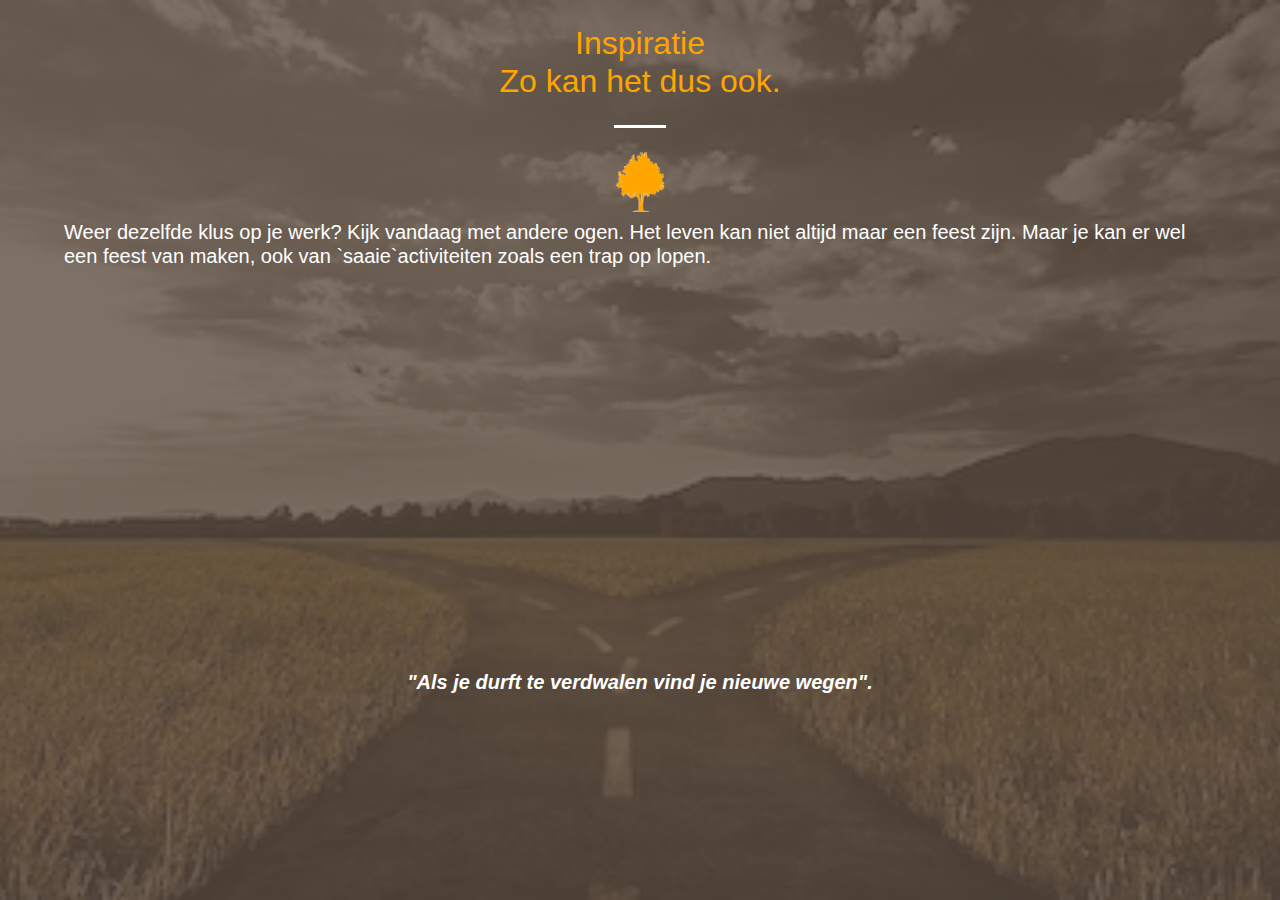
<file: inspiratie.html>
<!DOCTYPE html>
<html lang="en">
<head>
    <meta charset="UTF-8">
    <meta http-equiv="X-UA-Compatible" content="IE=edge">
    <meta name="viewport" content="width=device-width, initial-scale=1.0">
    <link rel="icon" type="image/x-icon" href="./img/portfolio/Logo/OriginalLogo.ico"/>
    <title>Inspiratie</title>
    <link href="styles.css" rel="stylesheet" />
</head>
<body class="image6">
    <br>
    <h2 class ="textozelfo" align="center ">Inspiratie <br> Zo kan het dus ook.</h2>
    <hr class="divider divider-light" style="background-color: #FFFFFF;" />
    <div class="mb-2" align="center"><img src = "img/icons/inspiratie.png" width="50" height="60" align="center"></div> 
    <h5 class = "textozelfo2">
        
Weer dezelfde klus op je werk? Kijk vandaag met andere ogen. Het leven kan niet altijd maar een feest zijn. Maar je kan er wel een feest van maken, ook van `saaie`activiteiten zoals een trap op lopen.</h5><br>
<div align="center" style="position: relative; overflow: hidden; width: 100%;"><iframe width="560" height="315" src="https://www.youtube.com/embed/SByymar3bds" title="YouTube video player" frameborder="0" allow="accelerometer; autoplay; clipboard-write; encrypted-media; gyroscope; picture-in-picture" allowfullscreen></iframe></div><br><br>
<h5 class = "textozelfo2" align="center" style="font-weight: bold; font-style:italic;">"Als je durft te verdwalen vind je nieuwe wegen".</h5>
</body>
</html>
</file>
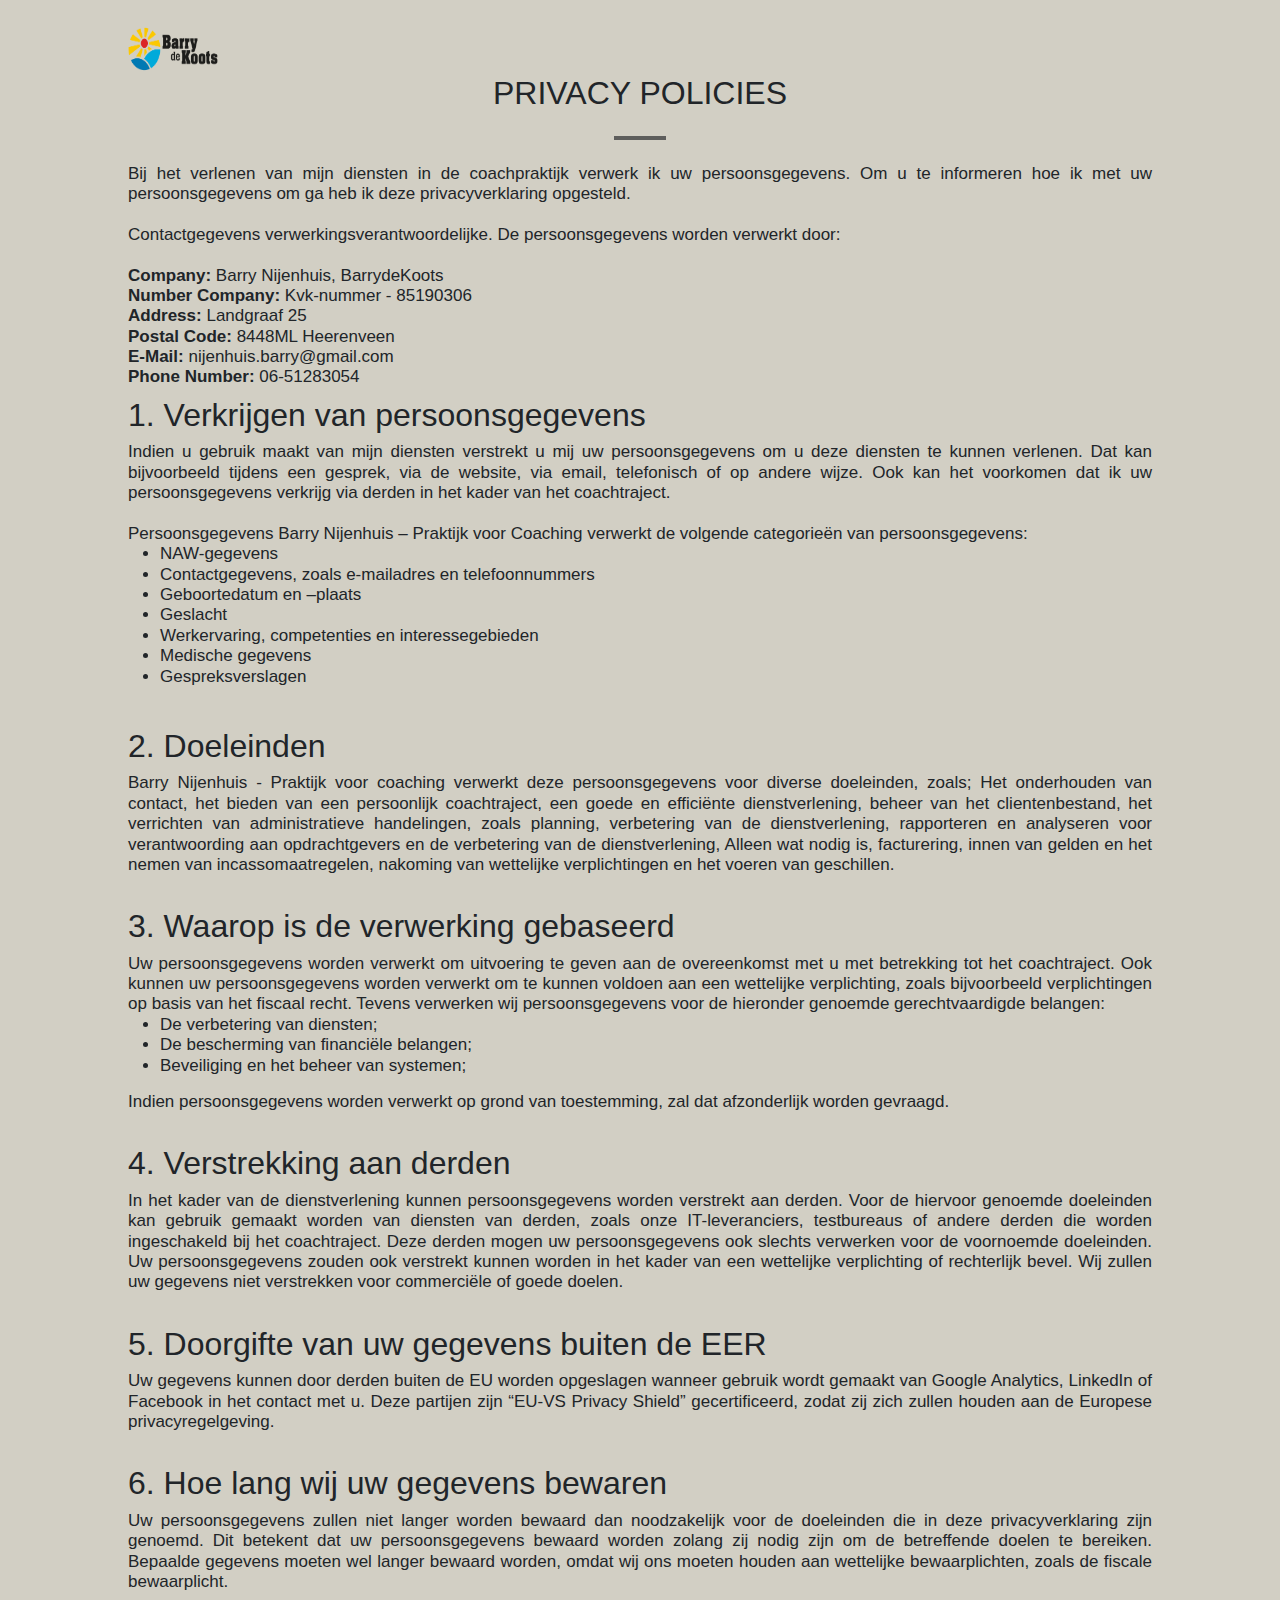
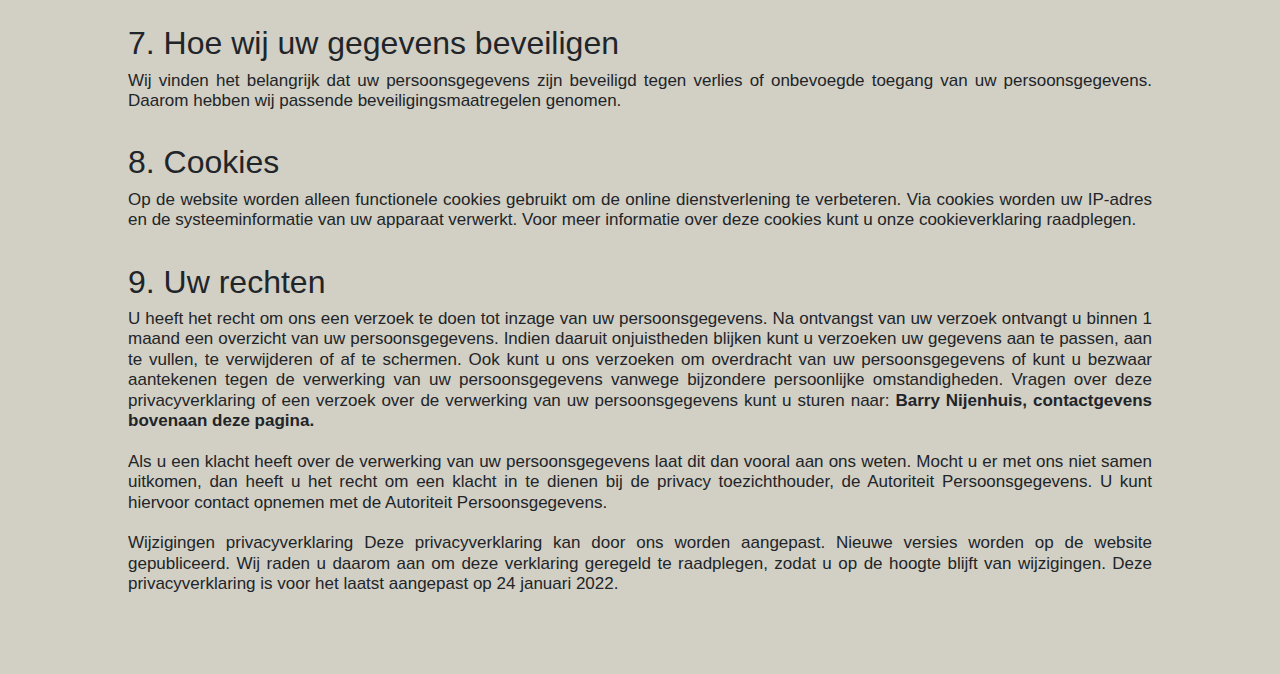
<file: politicsPrivacity.html>
<!DOCTYPE html>
<html lang="en">
    <head>
        <meta charset="utf-8" />
        <meta name="viewport" content="width=device-width, initial-scale=1, shrink-to-fit=no" />
        <meta name="description" content="" />
        <meta name="author" content="" />
        <title>Privacy policies</title>
        <link href="styles.css" rel="stylesheet" />
        <link href="scripts.js" rel="stylesheet" />
    </head>
<body id="page-top" style="background-color: #d2cfc4">
    <br>
    <div class="margeninzq"><a class="navbar-brand" href="Index.html"><img src="img/logo/barry_logo.png" ></a>
    <button class="navbar-toggler navbar-toggler-right" text-content="center" text-align="center" type="button" data-bs-toggle="collapse" data-bs-target="#navbarResponsive" aria-controls="navbarResponsive" aria-expanded="false" aria-label="Toggle navigation" ><span class="navbar-toggler-icon"></span></button></div>
    <h2 class="privacida" style="text-align: center ;">PRIVACY POLICIES</h2>
    <hr class="divider" style="background-color: #5e5e5c;"/>

    <h3 class="textoprivacida">Bij het verlenen van mijn diensten in de coachpraktijk verwerk ik uw persoonsgegevens. Om u te informeren hoe ik met uw persoonsgegevens om ga heb ik deze privacyverklaring opgesteld.<br><br>

        Contactgegevens verwerkingsverantwoordelijke. De persoonsgegevens worden verwerkt door: <br><br>
        
        <a style="font-weight:bold;">Company: </a>Barry Nijenhuis, BarrydeKoots <br>
        <a style="font-weight:bold;">Number Company: </a> Kvk-nummer - 85190306 <br>
        <a style="font-weight:bold;">Address: </a>  Landgraaf 25 <br>
        <a style="font-weight:bold;">Postal Code: </a> 8448ML Heerenveen <br>
        <a style="font-weight:bold;">E-Mail: </a> nijenhuis.barry@gmail.com <br>
        <a style="font-weight:bold;">Phone Number: </a>  06-51283054</h3>

        
    <h2 class="privacid1">1. Verkrijgen van persoonsgegevens</h2> 
    <h3 class="textoprivacida" style="font-weight:normal;">    
    Indien u gebruik maakt van mijn diensten verstrekt u mij uw persoonsgegevens om u deze diensten te kunnen verlenen. Dat kan bijvoorbeeld tijdens een gesprek, via de website, via email, telefonisch of op andere wijze. Ook kan het voorkomen dat ik uw persoonsgegevens verkrijg via derden in het kader van het coachtraject. <br><br>

    Persoonsgegevens Barry Nijenhuis – Praktijk voor Coaching verwerkt de volgende categorieën van persoonsgegevens:<br>
    <ul>
            <li type="disc">NAW-gegevens</li>
            <li type="disc">Contactgegevens, zoals e-mailadres en telefoonnummers</li>
            <li type="disc">Geboortedatum en –plaats</li>
            <li type="disc">Geslacht</li>
            <li type="disc">Werkervaring, competenties en interessegebieden</li>
            <li type="disc">Medische gegevens</li>
            <li type="disc">Gespreksverslagen</li>
    </ul>
    </h3>
    <br>
    <h2 class="privacid1">2. Doeleinden</h2> 
    <h3 class="textoprivacida" style="font-weight:normal;">Barry Nijenhuis - Praktijk voor coaching verwerkt deze persoonsgegevens voor diverse doeleinden, zoals; Het onderhouden van contact, het bieden van een persoonlijk coachtraject, een goede en efficiënte dienstverlening, beheer van het clientenbestand, het verrichten van administratieve handelingen, zoals planning, verbetering van de dienstverlening, rapporteren en analyseren voor verantwoording aan opdrachtgevers en de verbetering van de dienstverlening, Alleen wat nodig is, facturering, innen van gelden en het nemen van incassomaatregelen, nakoming van wettelijke verplichtingen en het voeren van geschillen.</h3>
    <br>
    <h2 class="privacid1">3. Waarop is de verwerking gebaseerd</h2>
    <h3 class="textoprivacida" style="font-weight:normal;">Uw persoonsgegevens worden verwerkt om uitvoering te geven aan de overeenkomst met u met betrekking tot het coachtraject. Ook kunnen uw persoonsgegevens worden verwerkt om te kunnen voldoen aan een wettelijke verplichting, zoals bijvoorbeeld verplichtingen op basis van het fiscaal recht. Tevens verwerken wij persoonsgegevens voor de hieronder genoemde gerechtvaardigde belangen: <br>
    <ul>
        <li type="disc"> De verbetering van diensten;</li>
        <li type="disc">De bescherming van financiële belangen;</li>
        <li type="disc">Beveiliging en het beheer van systemen;</li>
    </ul> Indien persoonsgegevens worden verwerkt op grond van toestemming, zal dat afzonderlijk worden gevraagd.</h3>
    <br>
    <h2 class="privacid1">4. Verstrekking aan derden</h2> 
    <h3 class="textoprivacida" style="font-weight:normal;">In het kader van de dienstverlening kunnen persoonsgegevens worden verstrekt aan derden. Voor de hiervoor genoemde doeleinden kan gebruik gemaakt worden van diensten van derden, zoals onze IT-leveranciers, testbureaus of andere derden die worden ingeschakeld bij het coachtraject. Deze derden mogen uw persoonsgegevens ook slechts verwerken voor de voornoemde doeleinden. Uw persoonsgegevens zouden ook verstrekt kunnen worden in het kader van een wettelijke verplichting of rechterlijk bevel. Wij zullen uw gegevens niet verstrekken voor commerciële of goede doelen.</h3>
    <br>
    <h2 class="privacid1">5. Doorgifte van uw gegevens buiten de EER</h2> 
    <h3 class="textoprivacida" style="font-weight:normal;">Uw gegevens kunnen door derden buiten de EU worden opgeslagen wanneer gebruik wordt gemaakt van Google Analytics, LinkedIn of Facebook in het contact met u. Deze partijen zijn “EU-VS Privacy Shield” gecertificeerd, zodat zij zich zullen houden aan de Europese privacyregelgeving.</h3>
    <br>
    <h2 class="privacid1">6. Hoe lang wij uw gegevens bewaren</h2> 
    <h3 class="textoprivacida" style="font-weight:normal;">Uw persoonsgegevens zullen niet langer worden bewaard dan noodzakelijk voor de doeleinden die in deze privacyverklaring zijn genoemd. Dit betekent dat uw persoonsgegevens bewaard worden zolang zij nodig zijn om de betreffende doelen te bereiken. Bepaalde gegevens moeten wel langer bewaard worden, omdat wij ons moeten houden aan wettelijke bewaarplichten, zoals de fiscale bewaarplicht.</h3>
    <br>
    <h2 class="privacid1">7. Hoe wij uw gegevens beveiligen</h2> 
    <h3 class="textoprivacida" style="font-weight:normal;">Wij vinden het belangrijk dat uw persoonsgegevens zijn beveiligd tegen verlies of onbevoegde toegang van uw persoonsgegevens. Daarom hebben wij passende beveiligingsmaatregelen genomen.</h3>
    <br>
    <h2 class="privacid1">8. Cookies</h2> 
    <h3 class="textoprivacida" style="font-weight:normal;">Op de website worden alleen functionele cookies gebruikt om de online dienstverlening te verbeteren. Via cookies worden uw IP-adres en de systeeminformatie van uw apparaat verwerkt. Voor meer informatie over deze cookies kunt u onze cookieverklaring raadplegen.</h3>
    <br>
    <h2 class="privacid1">9. Uw rechten</h2> 
    <h3 class="textoprivacida" style="font-weight:normal;">U heeft het recht om ons een verzoek te doen tot inzage van uw persoonsgegevens. Na ontvangst van uw verzoek ontvangt u binnen 1 maand een overzicht van uw persoonsgegevens. Indien daaruit onjuistheden blijken kunt u verzoeken uw gegevens aan te passen, aan te vullen, te verwijderen of af te schermen. Ook kunt u ons verzoeken om overdracht van uw persoonsgegevens of kunt u bezwaar aantekenen tegen de verwerking van uw persoonsgegevens vanwege bijzondere persoonlijke omstandigheden. Vragen over deze privacyverklaring of een verzoek over de verwerking van uw persoonsgegevens kunt u sturen naar: <a style="font-weight:bold;"> Barry Nijenhuis, contactgevens bovenaan deze pagina. </a><br><br>

        Als u een klacht heeft over de verwerking van uw persoonsgegevens laat dit dan vooral aan ons weten. Mocht u er met ons niet samen uitkomen, dan heeft u het recht om een klacht in te dienen bij de privacy toezichthouder, de Autoriteit Persoonsgegevens. U kunt hiervoor contact opnemen met de Autoriteit Persoonsgegevens.<br><br>
        
        Wijzigingen privacyverklaring Deze privacyverklaring kan door ons worden aangepast. Nieuwe versies worden op de website gepubliceerd. Wij raden u daarom aan om deze verklaring geregeld te raadplegen, zodat u op de hoogte blijft van wijzigingen. Deze privacyverklaring is voor het laatst aangepast op 24 januari 2022.</h3> 
        <br><br><br>
</file>
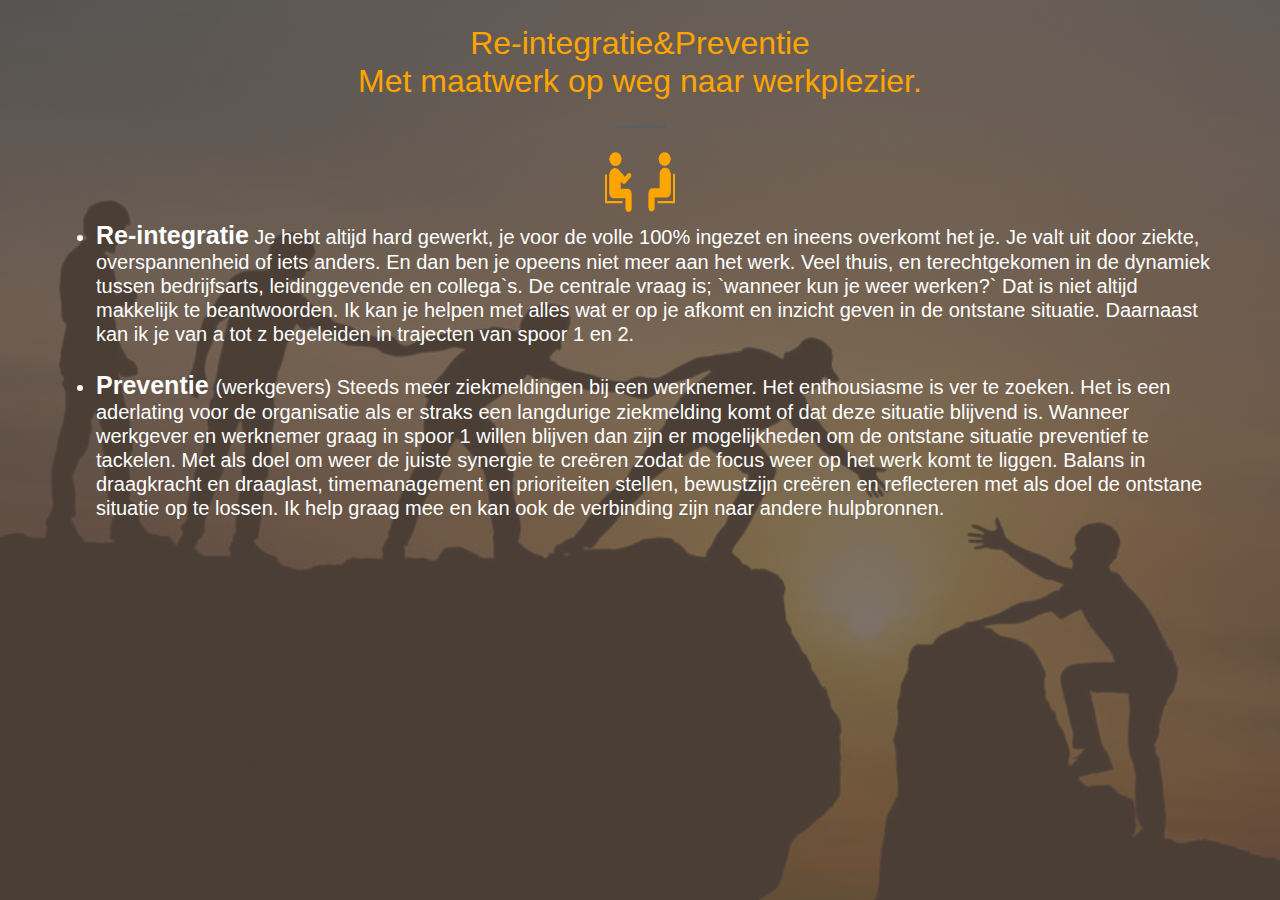
<file: reintegratie.html>
<!DOCTYPE html>
<html lang="en">
<head>
    <meta charset="UTF-8">
    <meta http-equiv="X-UA-Compatible" content="IE=edge">
    <meta name="viewport" content="width=device-width, initial-scale=1.0">
    <link rel="icon" type="image/x-icon" href="./img/portfolio/Logo/OriginalLogo.ico"/>
    <title>Re-integratie&Preventie</title>
    <link href="styles.css" rel="stylesheet" />
</head>
<body class="image4">
    <br>
    <h2 class ="textozelfo" align="center ">Re-integratie&Preventie <br>Met maatwerk op weg naar werkplezier.</h2>
    <hr class="divider divider-light" style="background-color: #5e5e5c;" />
    <div class="mb-2" align="center"><img src = "img/icons/Rouwbegeleiding.png" width="70" height="60" align="center"></div> 
    <h5 class = "textozelfo2">
        <ul>
        <li><span style="font-weight:bold; font-size:25px;" >Re-integratie</span>

        Je hebt altijd hard gewerkt, je voor de volle 100% ingezet en ineens overkomt het je. Je valt uit door ziekte, overspannenheid of iets anders. En dan ben je opeens niet meer aan het werk. Veel thuis, en terechtgekomen in de dynamiek tussen bedrijfsarts, leidinggevende en collega`s. De centrale vraag is; `wanneer kun je weer werken?` Dat is niet altijd makkelijk te beantwoorden. Ik kan je helpen met alles wat er op je afkomt en inzicht geven in de ontstane situatie. Daarnaast kan ik je van a tot z begeleiden in trajecten van spoor 1 en 2. <br><br>
        <li><span style="font-weight:bold; font-size:25px;" >Preventie </span>(werkgevers) 
        Steeds meer ziekmeldingen bij een werknemer. Het enthousiasme is ver te zoeken. Het is een aderlating voor de organisatie als er straks een langdurige ziekmelding komt of dat deze situatie blijvend is. Wanneer werkgever en werknemer graag in spoor 1 willen blijven dan zijn er mogelijkheden om de ontstane situatie preventief te tackelen. Met als doel om weer de juiste synergie te creëren zodat de focus weer op het werk komt te liggen. Balans in draagkracht en draaglast, timemanagement en prioriteiten stellen, bewustzijn creëren en reflecteren met als doel de ontstane situatie op te lossen. Ik help graag mee en kan ook de verbinding zijn naar andere hulpbronnen.
        </li>
        </h5>
</body>
</html>
</file>
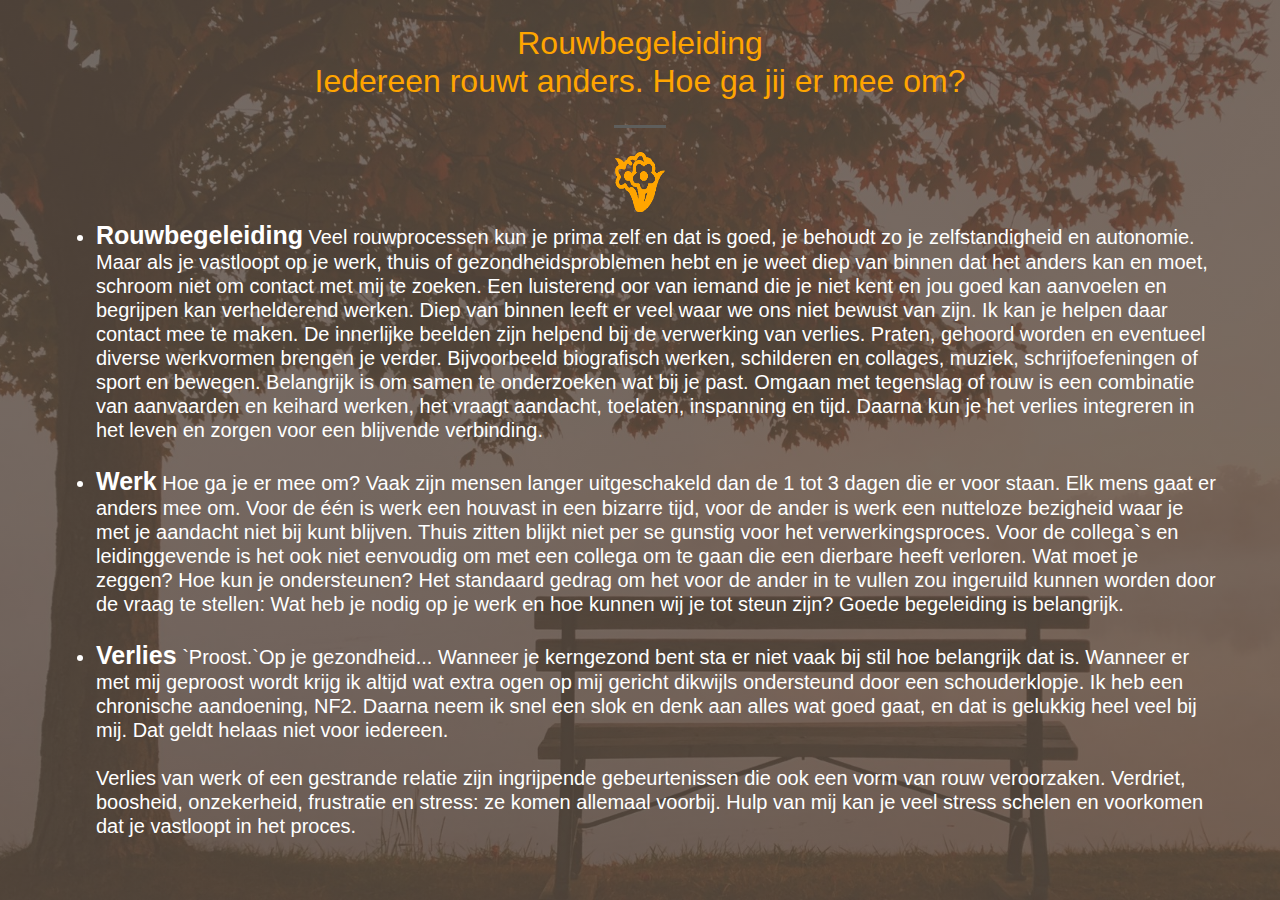
<file: rouwandverlies.html>
<!DOCTYPE html>
<html lang="en">
<head>
    <meta charset="UTF-8">
    <meta http-equiv="X-UA-Compatible" content="IE=edge">
    <meta name="viewport" content="width=device-width, initial-scale=1.0">
    <link rel="icon" type="image/x-icon" href="./img/portfolio/Logo/OriginalLogo.ico"/>
    <title>Rouw&Verlies</title>
    <link href="styles.css" rel="stylesheet" />
</head>
<body class="image2">
    <br>
    <h2 class ="textozelfo" align="center ">Rouwbegeleiding <br> Iedereen rouwt anders. Hoe ga jij er mee om?</h2>
    <hr class="divider divider-light" style="background-color: #5e5e5c;" />
    <div class="mb-2" align="center"><img src = "img/icons/Verlies.png" width="50" height="60" align="center"></div> 
    <h5 class = "textozelfo2" >
        <ul>    
        <li><span style="font-weight:bold; font-size:25px;" >Rouwbegeleiding</span> 
        Veel rouwprocessen kun je prima zelf en dat is goed, je behoudt zo je zelfstandigheid en autonomie. Maar als je vastloopt op je werk, thuis of gezondheidsproblemen hebt en je weet diep van binnen dat het anders kan en moet, schroom niet om contact met mij te zoeken. 
        Een luisterend oor van iemand die je niet kent en jou goed kan aanvoelen en begrijpen kan verhelderend werken. 
        Diep van binnen leeft er veel waar we ons niet bewust van zijn. Ik kan je helpen daar contact mee te maken. De innerlijke beelden zijn helpend bij de verwerking van verlies. Praten, gehoord worden en eventueel diverse werkvormen brengen je verder. Bijvoorbeeld biografisch werken, schilderen en collages, muziek, schrijfoefeningen of sport en bewegen. Belangrijk is om samen te onderzoeken wat bij je past. 
        Omgaan met tegenslag of rouw is een combinatie van aanvaarden en keihard werken, het vraagt aandacht, toelaten, inspanning en tijd. Daarna kun je het verlies integreren in het leven en zorgen voor een blijvende verbinding. </li><br>
        <li><span style="font-weight:bold; font-size:25px;" >Werk</span> 
        Hoe ga je er mee om? Vaak zijn mensen langer uitgeschakeld dan de 1 tot 3 dagen die er voor staan. Elk mens gaat er anders mee om. Voor de één is werk een houvast in een bizarre tijd, voor de ander is werk een nutteloze bezigheid waar je met je aandacht niet bij kunt blijven. Thuis zitten blijkt niet per se gunstig voor het verwerkingsproces. 
        Voor de collega`s en leidinggevende is het ook niet eenvoudig om met een collega om te gaan die een dierbare heeft verloren. Wat moet je zeggen? Hoe kun je ondersteunen? Het standaard gedrag om het voor de ander in te vullen zou ingeruild kunnen worden door de vraag te stellen: Wat heb je nodig op je werk en hoe kunnen wij je tot steun zijn? Goede begeleiding is belangrijk.</li><br>
        <li><span style="font-weight:bold; font-size:25px;" >Verlies</span> 
        `Proost.`Op je gezondheid... Wanneer je kerngezond bent sta er niet vaak bij stil hoe belangrijk dat is. Wanneer er met mij geproost wordt krijg ik altijd wat extra ogen op mij gericht dikwijls ondersteund door een schouderklopje. Ik heb een chronische aandoening, NF2. Daarna neem ik snel een slok en denk aan alles wat goed gaat, en dat is gelukkig heel veel bij mij. Dat geldt helaas niet voor iedereen. </li> <br>
        
        Verlies van werk of een gestrande relatie zijn ingrijpende gebeurtenissen die ook een vorm van rouw veroorzaken. Verdriet, boosheid, onzekerheid, frustratie en stress: ze komen allemaal voorbij. Hulp van mij kan je veel stress schelen en voorkomen dat je vastloopt in het proces.
            <br><br>
        </ul>
        </h5>
</body>
</html>
</file>
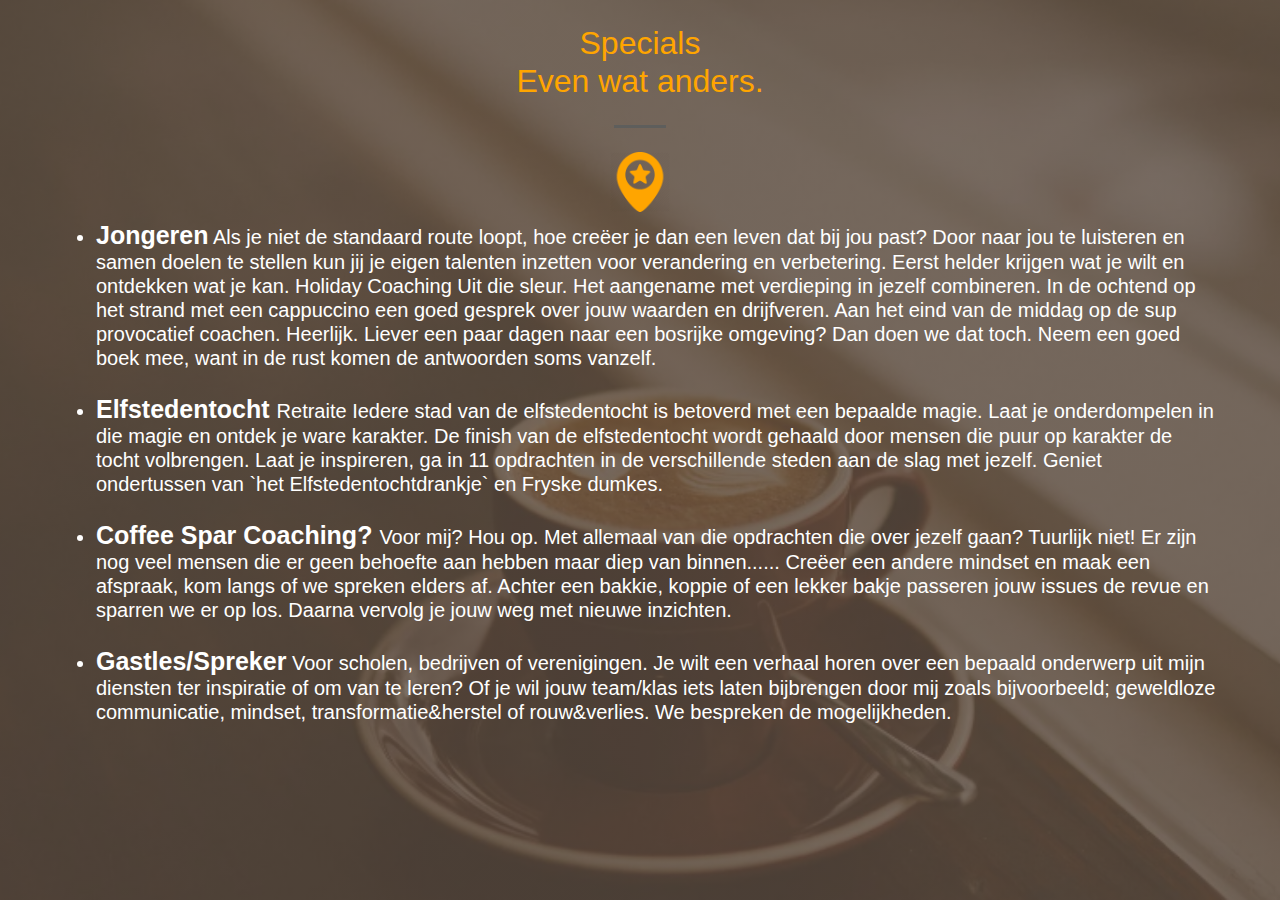
<file: specials.html>
<!DOCTYPE html>
<html lang="en">
<head>
    <meta charset="UTF-8">
    <meta http-equiv="X-UA-Compatible" content="IE=edge">
    <meta name="viewport" content="width=device-width, initial-scale=1.0">
    <link rel="icon" type="image/x-icon" href="./img/portfolio/Logo/OriginalLogo.ico"/>
    <title>Specials</title>
    <link href="styles.css" rel="stylesheet" />
</head>
<body class="image5">
    <br>
    <h2 class ="textozelfo" align="center ">Specials <br> Even wat anders.</h2>
    <hr class="divider divider-light" style="background-color: #5e5e5c;" />
    <div class="mb-2" align="center"><img src = "img/icons/specials.png" width="60" height="60" align="center"></div> 
    <h5 class = "textozelfo2">
        <ul>
        <li><span style="font-weight:bold; font-size:25px;" >Jongeren</span>
        Als je niet de standaard route loopt, hoe creëer je dan een leven dat bij jou past? Door naar jou te luisteren en samen doelen te stellen kun jij je eigen talenten inzetten voor verandering en verbetering. Eerst helder krijgen wat je wilt en ontdekken wat je kan. 
        Holiday Coaching 
        Uit die sleur. Het aangename met verdieping in jezelf combineren. In de ochtend op het strand met een cappuccino een goed gesprek over jouw waarden en drijfveren. Aan het eind van de middag op de sup provocatief coachen. Heerlijk. Liever een paar dagen naar een bosrijke omgeving? Dan doen we dat toch. Neem een goed boek mee, want in de rust komen de antwoorden soms vanzelf.  </li><br>
        <li><span style="font-weight:bold; font-size:25px;" >Elfstedentocht </span>Retraite 
        Iedere stad van de elfstedentocht is betoverd met een bepaalde magie. Laat je onderdompelen in die magie en ontdek je ware karakter. De finish van de elfstedentocht wordt gehaald door mensen die puur op karakter de tocht volbrengen. Laat je inspireren, ga in 11 opdrachten in de verschillende steden aan de slag met jezelf. Geniet ondertussen van `het Elfstedentochtdrankje` en Fryske dumkes. </li><br>
        <li><span style="font-weight:bold; font-size:25px;" >Coffee Spar Coaching? </span>
        Voor mij? Hou op. Met allemaal van die opdrachten die over jezelf gaan? Tuurlijk niet! 
        Er zijn nog veel mensen die er geen behoefte aan hebben maar diep van binnen...... Creëer een andere mindset en maak een afspraak, kom langs of we spreken elders af. Achter een bakkie, koppie of een lekker bakje passeren jouw issues de revue en sparren we er op los. Daarna vervolg je jouw weg met nieuwe inzichten. </li> <br>
        <li><span style="font-weight:bold; font-size:25px;" >Gastles/Spreker</span> 
        Voor scholen, bedrijven of verenigingen. Je wilt een verhaal horen over een bepaald onderwerp uit mijn diensten ter inspiratie of om van te leren? Of je wil jouw team/klas iets laten bijbrengen door mij zoals bijvoorbeeld; geweldloze communicatie, mindset, transformatie&herstel of rouw&verlies. We bespreken de mogelijkheden.
        </li>
        </h5>
</body>
</html>
</file>
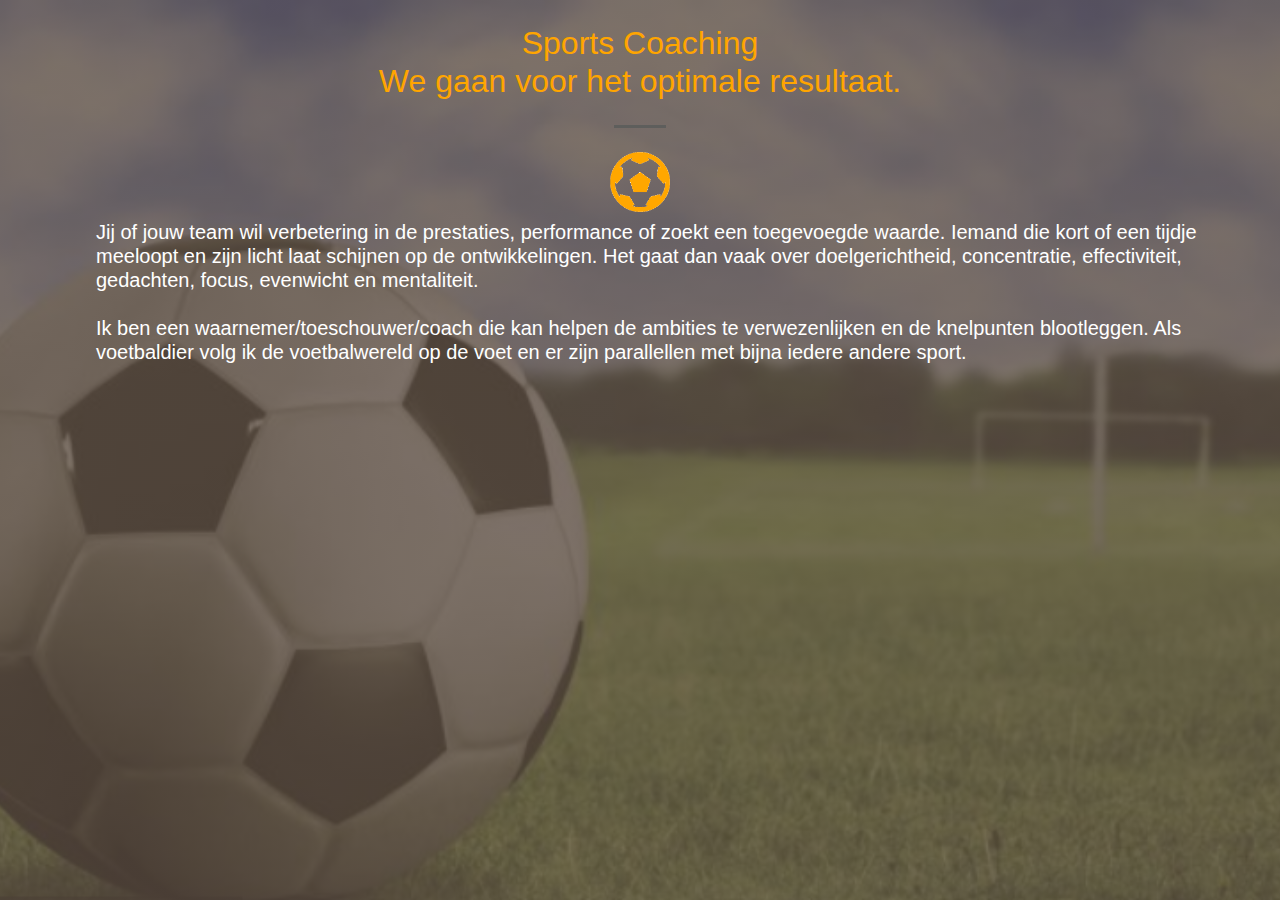
<file: sportscoaching.html>
<!DOCTYPE html>
<html lang="en">
<head>
    <meta charset="UTF-8">
    <meta http-equiv="X-UA-Compatible" content="IE=edge">
    <meta name="viewport" content="width=device-width, initial-scale=1.0">
    <link rel="icon" type="image/x-icon" href="./img/portfolio/Logo/OriginalLogo.ico"/>
    <title>Sportscoaching</title>
    <link href="styles.css" rel="stylesheet" />
</head>
<body class="image3">
    <br>
    <h2 class ="textozelfo" align="center ">Sports Coaching <br>We gaan voor het optimale resultaat.</h2>
    <hr class="divider divider-light" style="background-color: #5e5e5c;" />
    <div class="mb-2" align="center"><img src = "img/icons/sportscoaching.png" width="60" height="60" align="center"></div> 
    <h5 class = "textozelfo2">
        <ul>
    Jij of jouw team wil verbetering in de prestaties, performance of zoekt een toegevoegde waarde. Iemand die kort of een tijdje meeloopt en zijn licht laat schijnen op de ontwikkelingen. Het gaat dan vaak over doelgerichtheid, concentratie, effectiviteit, gedachten, focus, evenwicht en mentaliteit. <br><br>  
    Ik ben een waarnemer/toeschouwer/coach die kan helpen de ambities te verwezenlijken en de knelpunten blootleggen. Als voetbaldier volg ik de voetbalwereld op de voet en er zijn parallellen met bijna iedere andere sport.
        </li>
    </h5>
</body>
</html>
</file>
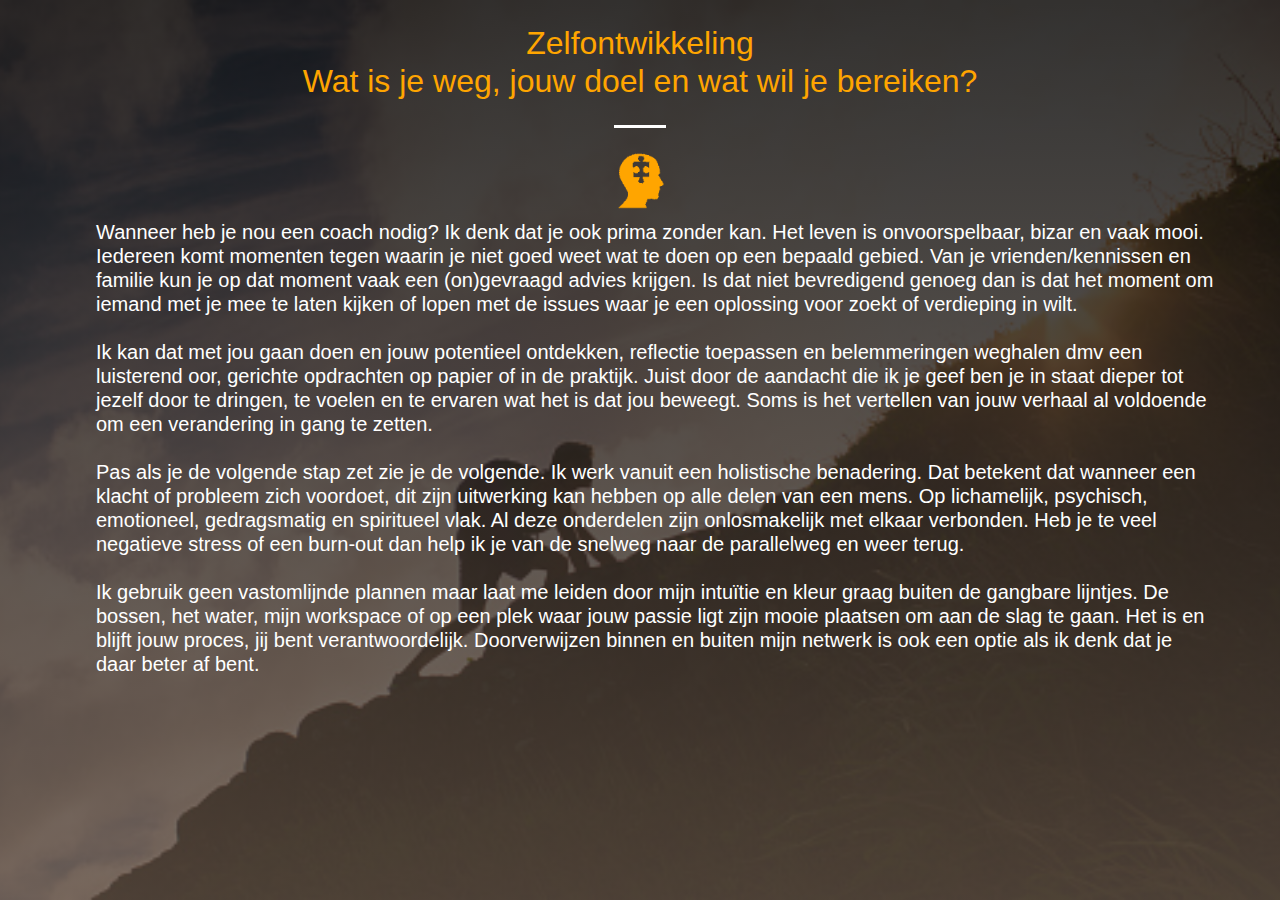
<file: zelfontwikkezing.html>
<!DOCTYPE html>
<html lang="en">
<head>
    <meta charset="UTF-8">
    <meta http-equiv="X-UA-Compatible" content="IE=edge">
    <meta name="viewport" content="width=device-width, initial-scale=1.0">
    <link rel="icon" type="image/x-icon" href="./img/portfolio/Logo/OriginalLogo.ico"/>
    <title>Zelfontwikkeling</title>
    <link href="styles.css" rel="stylesheet" />
</head>
<body class="image1">
    <br>
    <h2 class ="textozelfo" align="center ">Zelfontwikkeling <br> Wat is je weg, jouw doel en wat wil je bereiken?</h2>
    <hr class="divider divider-light" style="background-color: #FFFF;" />
    <div class="mb-2" align="center"><img src = "img/icons/Preventie (werkgevers).png" width="50" height="60" align="center"></div> 
    
    <h5 class = "textozelfo2">
        <ul>
        Wanneer heb je nou een coach nodig?</span> Ik denk dat je ook prima zonder kan.
        Het leven is onvoorspelbaar, bizar en vaak mooi. Iedereen komt momenten
        tegen waarin je niet goed weet wat te doen op een bepaald gebied. Van je
        vrienden/kennissen en familie kun je op dat moment vaak een (on)gevraagd
        advies krijgen. Is dat niet bevredigend genoeg dan is dat het moment om
        iemand met je mee te laten kijken of lopen met de issues waar je een
        
        oplossing voor zoekt of verdieping in wilt.</li> <br><br>
        
       Ik kan dat met jou gaan doen en jouw potentieel ontdekken, reflectie
        toepassen en belemmeringen weghalen dmv een luisterend oor, gerichte
        opdrachten op papier of in de praktijk. Juist door de aandacht die ik je geef  
        ben je in staat dieper tot jezelf door te dringen, te voelen en te ervaren wat
        het is dat jou beweegt. Soms is het vertellen van jouw verhaal al voldoende
        
        om een verandering in gang te zetten.</li> <br><br>
        
        Pas als je de volgende stap zet zie je de volgende. Ik werk vanuit een
        holistische benadering. Dat betekent dat wanneer een klacht of probleem zich
        voordoet, dit zijn uitwerking kan hebben op alle delen van een mens. Op
        lichamelijk, psychisch, emotioneel, gedragsmatig en spiritueel vlak. Al deze
        onderdelen zijn onlosmakelijk met elkaar verbonden. Heb je te veel negatieve
        stress of een burn-out dan help ik je van de snelweg naar de parallelweg en
        
        weer terug.<br><br>
        
        Ik gebruik geen</span> vastomlijnde plannen maar laat me leiden door mijn intuïtie
        en kleur graag buiten de gangbare lijntjes. De bossen, het water, mijn
        workspace of op een plek waar jouw passie ligt zijn mooie plaatsen om aan
        de slag te gaan. Het is en blijft jouw proces, jij bent verantwoordelijk.
        Doorverwijzen binnen en buiten mijn netwerk is ook een optie als ik denk dat
        
        je daar beter af bent.
    
        </h5>
   

        
</body>
</html>
</file>
